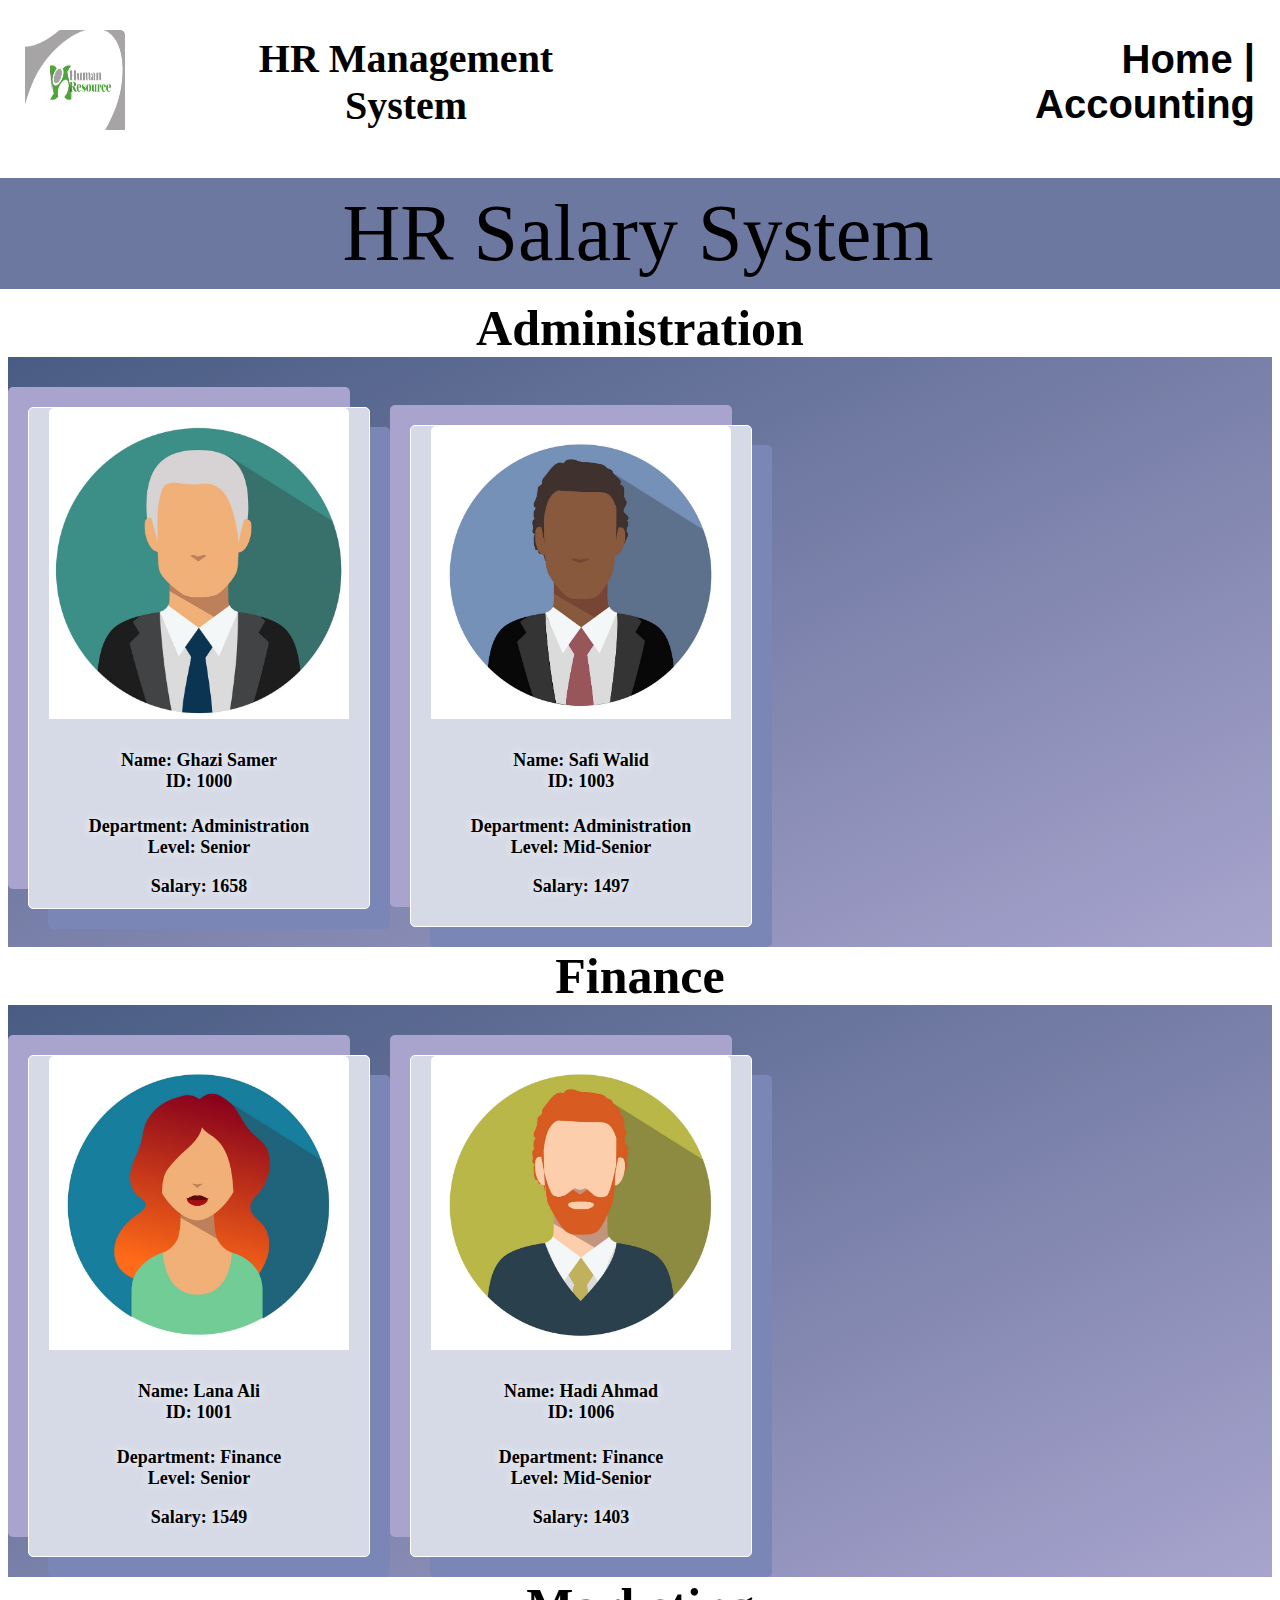
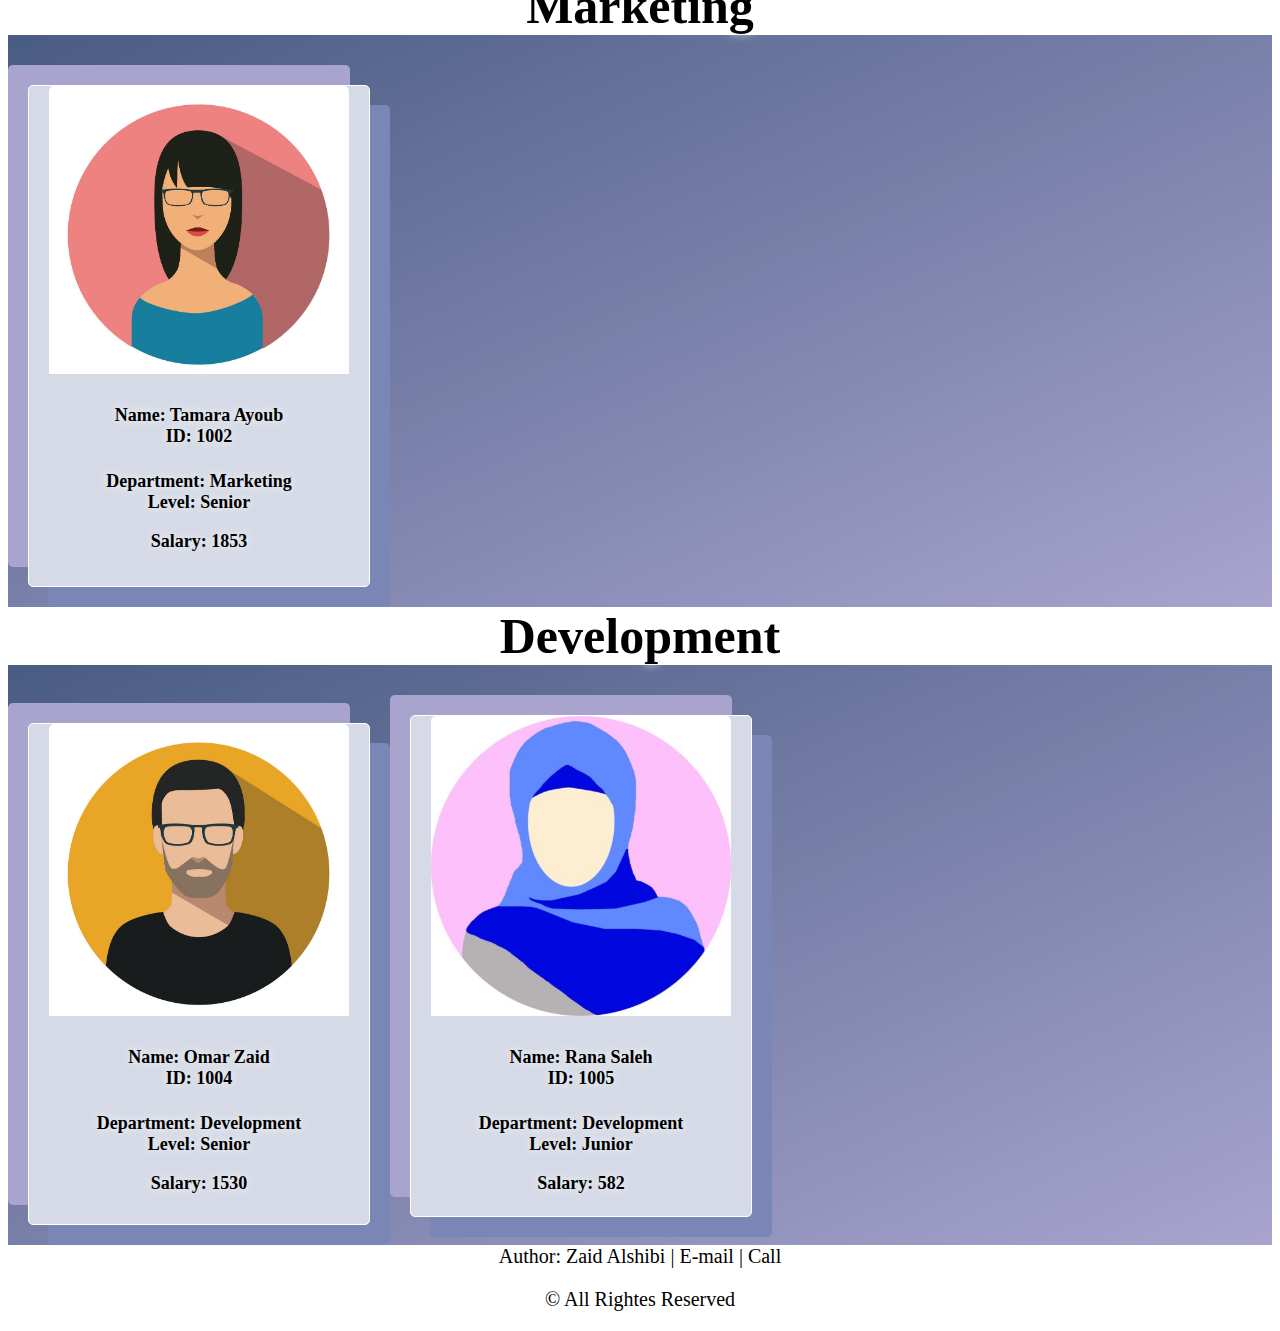
<file: index.html>
<!DOCTYPE html>
<html lang="en">
<head>
    <meta charset="UTF-8">
    <meta http-equiv="X-UA-Compatible" content="IE=edge">
    <meta name="viewport" content="width=device-width, initial-scale=1.0">
    <link rel="stylesheet" href="./style/style.css">
    <title>Home</title>
</head>
<body>
    <header>
        <table>
            <tr>
                <th>
                    <a href="./index.html"><img src="./assets/700.jpg" alt="logo" width="100" height="100"> </a>
                </th>
                <th><br></th>
                <th id="name">
                    HR Management System
                </th>
                <th id="nav">
                    <nav>
                        <a href="./index.html">Home</a> | <a href="./accounting.html">Accounting</a>
                    </nav>
                </th>
            </tr>
        </table>
    </header>
    <main>
        <p id="p">HR Salary System</p>
        
        <div class="dep">Administration</div>
        <section id="administration">     
        </section>

        
        <div class="dep">Finance</div>
        <section id="finance">
        </section>

        
        <div class="dep">Marketing</div>
        <section id="marketing">
            
        </section>

        
        <div class="dep">Development</div>
        <section id="development">
        </section>
          
    </main>
    <footer>
        Author: <a href="https://github.com/zaidalshibi">Zaid Alshibi</a> | <a href="mailto:zaidealshibi@gmail.com">E-mail</a> | <a href="tel:+962799092056">Call</a>
        <p>&copy; All Rightes Reserved</p>
    </footer>
    <script src="./app.js"></script>
</body>
</html>
</file>
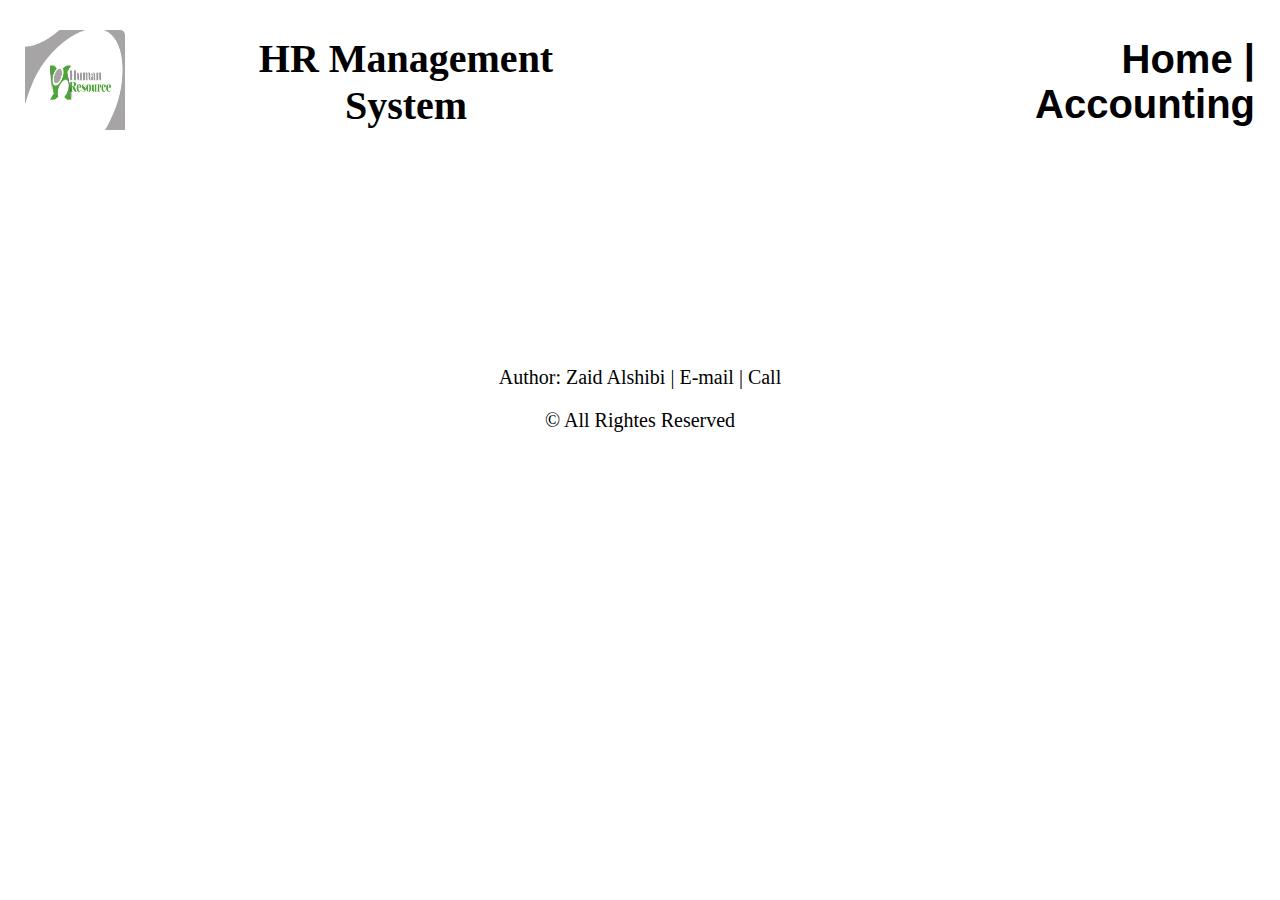
<file: accounting.html>
<!DOCTYPE html>
<html lang="en">
<head>
    <meta charset="UTF-8">
    <meta http-equiv="X-UA-Compatible" content="IE=edge">
    <meta name="viewport" content="width=device-width, initial-scale=1.0">
    <link rel="stylesheet" href="./style/style.css">
    <title>Accounting</title>
</head>
<body>
    <header>
        <table>
            <tr>
                <th>
                    <a href="./index.html"><img src="./assets/700.jpg" alt="logo" width="100" height="100"> </a>
                </th>
                <th><br></th>
                <th id="name">
                    HR Management System
                </th>
                <th id="nav">
                    <nav>
                        <a href="./index.html">Home</a> | <a href="./accounting.html">Accounting</a>
                    </nav>
                </th>
            </tr>
        </table>
    </header>
    <main>
        <br><br><br><br><br><br><br><br><br><br><br>
    </main>
    <footer>
        Author: <a href="https://github.com/zaidalshibi">Zaid Alshibi</a> | <a href="mailto:zaidealshibi@gmail.com">E-mail</a> | <a href="tel:+962799092056">Call</a>
        <p>&copy; All Rightes Reserved</p>
    </footer>
</body>
</html>
</file>
<file: style/style.css>
html {
    background-color: #ffffff;
}


/* Logo and Nav bar */
header {
    background-color: #ffffff;
    position: relative;
    right: 5px;
    width: 100%;
    height: 150px;
    text-align: center;
    font-size: 15px;
    margin: 0;
    padding: 0;
    border: 5px solid #ffffff;
}

#name {
    font-size: 40px;
    text-align: center;
    position: relative;
    left: 20px;
}

nav {
    font-size: 40px;
    font-style: normal;
    text-align: right;
    margin-left: 300px;
    overflow: hidden;
    background-color: rgb(255, 255, 255);
    font-family: Arial, Helvetica, sans-serif;
}

a,
a:hover,
a:focus,
a:active {
    text-decoration: none;
    color: #000;
}

th {
    padding: 15px;
}

td {
    padding: 15px;
}


/* HR Salary System */
#p {
    font-size: 80px;
    text-align: center;
    background-color: #6D78A0;
    padding: 10px;
    margin: 10px;
    width: 100%;
    position: relative;
    right: 22px;
}

/* Cards */
.card {
    box-shadow: 20px 20px 0px #7A86B6,
        -20px -20px 0px #A8A4CE;
    border-radius: 58px;
    background: #d5dae6;
    transition: 0.3s;
    width: 40%;
    border-radius: 5px;
    align-self: auto;
    margin-top: 50px;
    margin-bottom: 20px;
    margin-left: 20px;
    margin-right: 20px;
    padding: 20px;
    padding-bottom: 0;
    padding-top: 0;
    text-align: center;
    font-size: 18px;
    font-style: normal;
    font-weight: bold;
    color: #000;
    text-shadow: 0px 0px 10px #fff;
    height: 500px;
    width: 300px;
    justify-content: space-evenly;
    display: inline-block;
    align-items: center;
    border: 1px solid #fff;
}

.card:hover {
    box-shadow: 0 8px 16px 0 rgba(0, 0, 0, 0.2);
}

img {
    border-radius: 5px 5px 0 0;
}

.container {
    padding: 2px 16px;
}

/* Department seperation */
#administration,
#finance,
#marketing,
#development {
    font-size: 25px;
    font-style: normal;
    font-weight: bold;
    color: #000;
    text-shadow: 0px 0px 10px #fff;
    background-image: linear-gradient(to bottom right, #495C83, #A8A4CE);
}

.dep {
    font-size: 50px;
    font-style: normal;
    font-weight: bold;
    color: #000;
    text-shadow: 0px 0px 10px #fff;
    background-color: rgb(255, 255, 255);
    text-align: center;
}

/* Footer */
footer {
    width: 100%;
    text-align: center;
    font-size: 20px;
}
</file>
